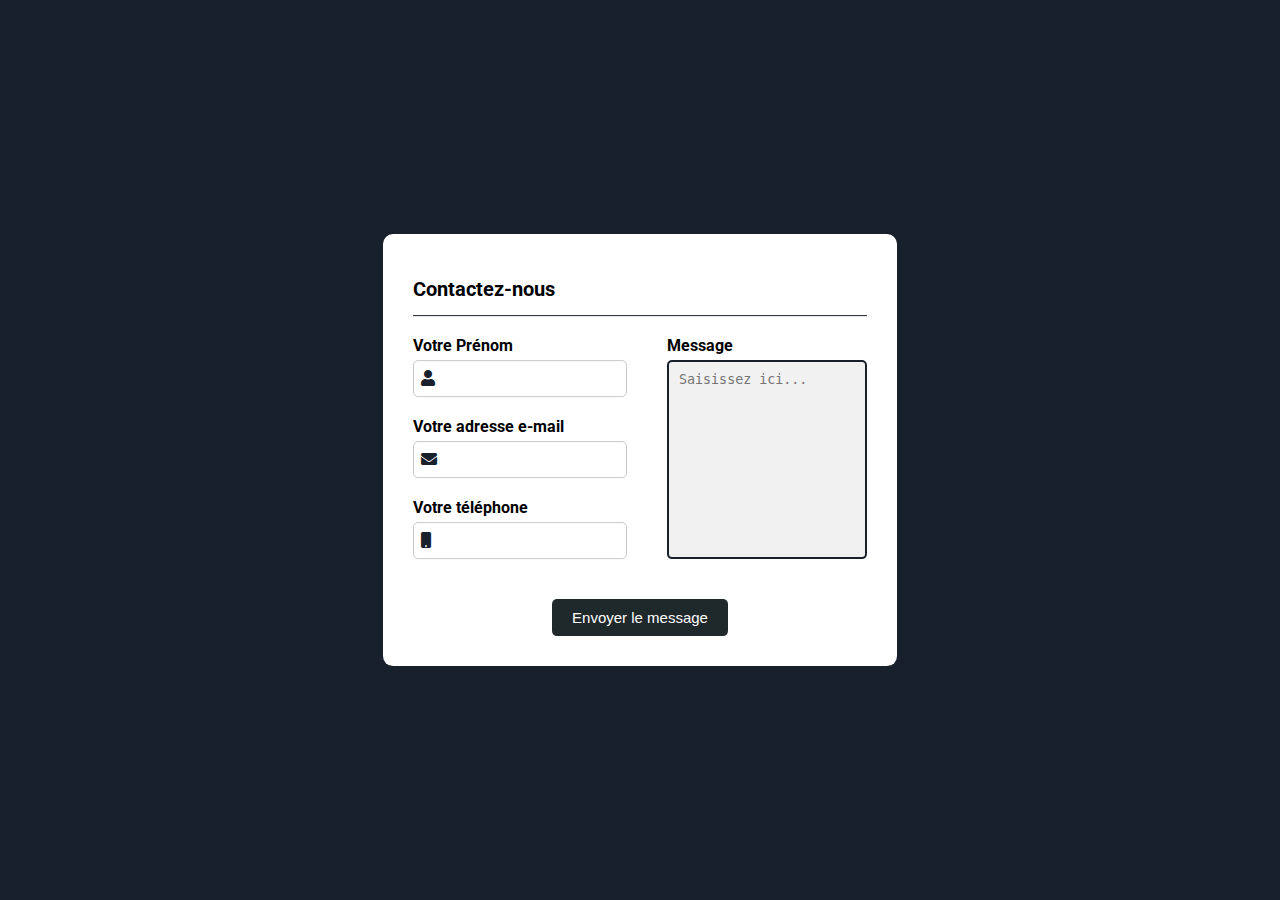
<file: contact.html>
<!DOCTYPE html>
<html lang="fr">
  <head>
    <meta charset="UTF-8" />
    <meta name="viewport" content="width=device-width, initial-scale=1.0" />
    <link rel="shortcut icon" href="Image/logo_Makito.png" type="images/x-icon"/
    <meta http-equiv="X-UA-Compatible" content="ie=edge" />
    <title>Makito-Contact</title>
    <link rel="stylesheet" href="CSS/contact.css"/>
	<link href="https://cdnjs.cloudflare.com/ajax/libs/font-awesome/5.13.0/css/all.min.css" rel="stylesheet"/>
  </head>
  <body>
    <form>
      <h1>Contactez-nous</h1>
      <div class="separation"></div>
      <div class="corps-formulaire">
        <div class="gauche">
          <div class="groupe">
            <label>Votre Prénom</label>
            <input type="text" autocomplete="off" />
            <i class="fas fa-user"></i>
          </div>
          <div class="groupe">
            <label>Votre adresse e-mail</label>
            <input type="text" autocomplete="off" />
            <i class="fas fa-envelope"></i>
          </div>
          <div class="groupe">
            <label>Votre téléphone</label>
            <input type="text" autocomplete="off" />
            <i class="fas fa-mobile"></i>
          </div>
        </div>

        <div class="droite">
          <div class="groupe">
            <label>Message</label>
            <textarea placeholder="Saisissez ici..."></textarea>
          </div>
        </div>
      </div>

      <div class="pied-formulaire" align="center">
        <button>Envoyer le message</button>
      </div>
    </form>
  </body>
</html>
</file>
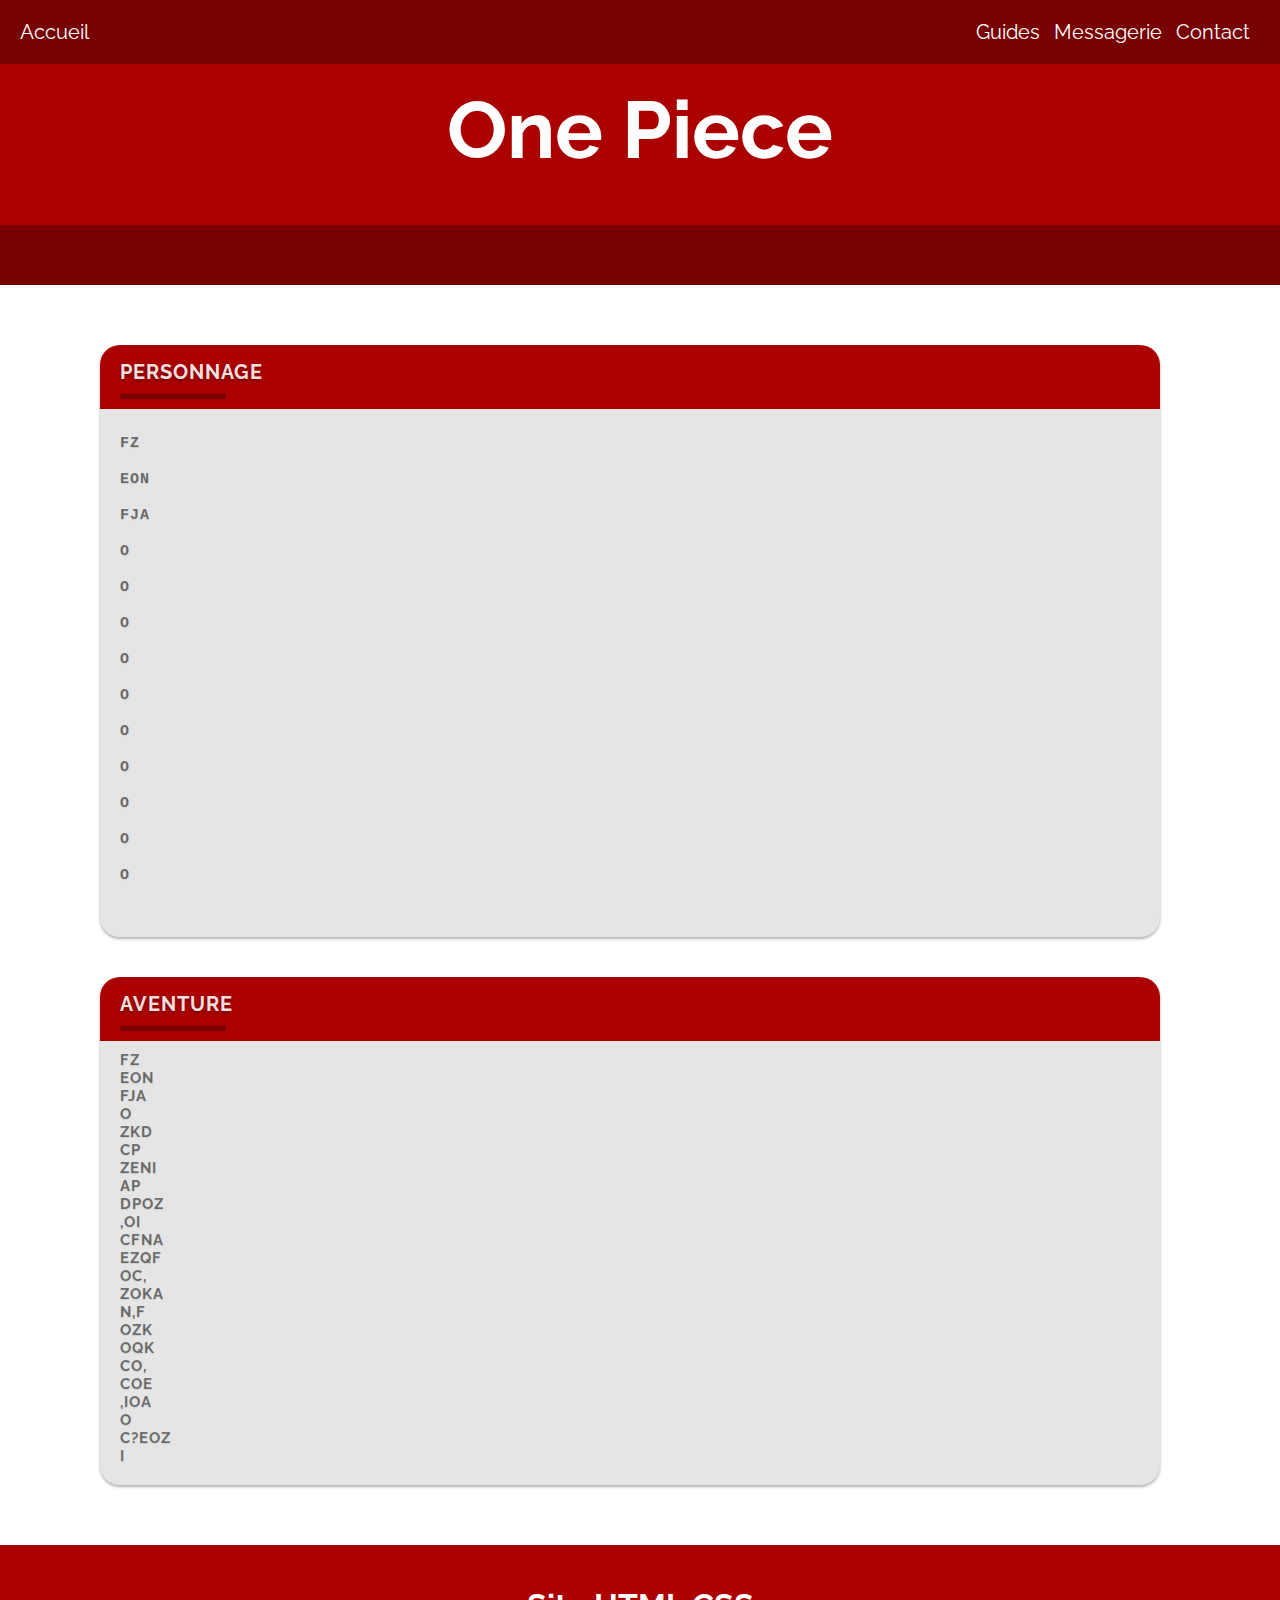
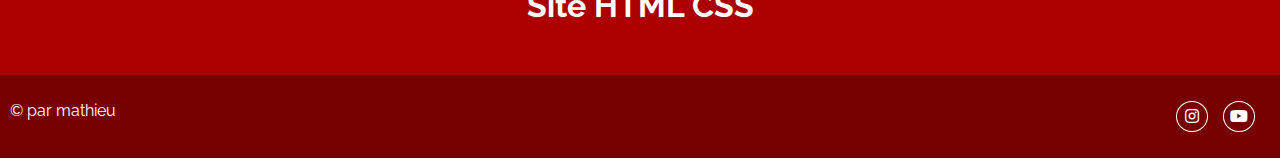
<file: onepiece.html>
<!DOCTYPE html>
<html>
    <head>
        <meta charset="utf-8">
		<title>Makito-One Piece</title>
		<link rel="stylesheet" href="CSS/onepiece.css"/>
	    <link href="https://cdnjs.cloudflare.com/ajax/libs/font-awesome/5.13.0/css/all.min.css" rel="stylesheet">
    </head>
	
    <body>
	
        <header>
    <nav>
      <div class="haut">
        <a href="index.html">Accueil</a>
      </div>
      <div class="onglets">
        <a href="#guides">Guides</a>
        <a href="messagerie.html">Messagerie</a>
        <a href="contact.html">Contact</a>
      </div>
    </nav>
    <div class="principal">
      <h1>One Piece</h1>
    </div>
	
  </header>
  
		<div class="bas">
		</div>
		
		<div class="blanc">
		</div>
  
			<div class="paragraphe">
				<div class="ensemble">
					<div class="titre">
						Personnage
					</div>
					<div class="contenu">
<pre>
fz<br>
eon<br>
fja<br>
o<br>
o<br>
o<br>
o<br>
o<br>
o<br>
o<br>
o<br>
o<br>
o<br>
</pre>
					</div>
				</div>
			</div>
			<div class="paragraphe">
				<div class="ensemble">
					<div class="titre">
						Aventure
					</div>
					<div class="contenu">
						fz<br>
						eon<br>
						fja<br>
						o<br>
						zkd<br>
						cp<br>
						zeni<br>
						ap<br>
						dpoz<br>
						,oi<br>
						cfna<br>
						ezqf<br>
						oc,<br>
						zoka<br>
						n,f<br>
						ozk<br>
						oqk<br>
						co,<br>
						coe<br>
						,ioa<br>
						O<br>
						C?EOZ<br>
						I<br>
					</div>
				</div>
			</div>

			<div class="blanc">
		    </div>

		<section class="blabla">
     
			<h1>Site HTML CSS</h1>
     
		</section>
		
  <footer>
    <p>&copy; par mathieu</p>
    <div class="social-media">
      <p><i class="fab fa-instagram"></i></p>
      <a href="https://www.youtube.com/channel/UCFv4w3vmjPrfN1qn7Rif3UA"><p><i class="fab fa-youtube"></i></p></a>
    </div>
  </footer>
  
</body>
</html>
</file>
<file: CSS/contact.css>
@import url("https://fonts.googleapis.com/css2?family=Roboto:wght@300&display=swap");

body {
  margin: 0px;
  padding: 0px;
  background-color: #18212b;
  position: absolute;
  top: 50%;
  left: 50%;
  transform: translate(-50%, -50%);
  font-family: "Roboto", sans-serif;
  font-weight: bold;
}

form {
  padding: 30px;
  background-color: white;
  border-radius: 10px;
}
form h1 {
  font-size: 20px;
}
form .separation {
  width: 100%;
  height: 1px;
  background-color: #18212b;
}
form .corps-formulaire {
  display: flex;
  flex-wrap: wrap;
  margin-bottom: 30px;
}
form .corps-formulaire .groupe {
  position: relative; /* Pour mettre positionner l’élément dans le flux normal de la page */
  margin-top: 20px;
  display: flex;
  flex-direction: column;
}
form .corps-formulaire .gauche .groupe input {
  margin-top: 5px;
  padding: 10px 5px 10px 30px;
  border: 1px solid #c9c9c9;
  outline-color: #18212b;
  border-radius: 5px;
}
form .corps-formulaire .gauche .groupe i {
  position: absolute; /* positionné par rapport à son parent le plus proche positionné */
  left: 0;
  top: 25px;
  padding: 9px 8px;
  color: #18212b;
}
form .corps-formulaire .droite {
  margin-left: 40px;
}
form .corps-formulaire .droite .groupe {
  height: 100%;
}
form .corps-formulaire .droite .groupe textarea {
  margin-top: 5px;
  padding: 10px;
  background-color: #f1f1f1;
  border: 2px solid #18212b;
  outline: none;
  border-radius: 5px;
  resize: none;
  height: 72%;
}
form .pied-formulaire button {
  margin-top: 10px;
  background-color: #1f282b;
  color: white;
  font-size: 15px;
  border: none;
  padding: 10px 20px;
  border-radius: 5px;
  outline: none;
  cursor: pointer;
  transition: transform 0.5s;
}
form .pied-formulaire button:hover {
  transform: scale(1.05);
}

@media screen and (max-width: 920px) {
  form .corps-formulaire .droite {
    margin-left: 0px;
  }
}
</file>
<file: CSS/onepiece.css>
@import url('https://fonts.googleapis.com/css2?family=Raleway&display=swap');

html{
  scroll-behavior:smooth;
}

body{
  margin: 0;
  padding:0;
  font-family: 'Raleway', sans-serif;
}

header{
  height:25vh;
  background-color: #AA0000;
  background-position: center;
  color: #000;
  text-align:center;
}

header nav{
  background-color: #770000;
  display:flex;
  flex-wrap:wrap;
  justify-content:space-between;
  padding:20px;
  color:#000;
}

header nav a{
  font-size:20px;
  color:white;
  text-decoration:none;
  margin-right:10px;
}


header nav a:hover {
  color:#AAAAAA;
  border-bottom: #919191 solid 1px;
}

header .principal{
  margin-top: -35px;
  display:flex;
  flex-direction:column;
  justify-content:center;
}
header .principal h1{
  font-size:80px;
  color:#fff;
}

.bas{
  background-color: #770000;
  height:60px;
}

.blanc{
  background-color: white;
  height:40px;
}


/*centre*/
.paragraphe {
	padding: 20px 0;  /*definit la marge interne*/
	margin-left: 100px ;  /*definit la marge gauche*/
	margin-right: 100px ;  /*definit la marge droite*/
}
.paragraphe .ensemble {
    position: relative; /*definit l'emplacement de la barre grise sous le titre*/
    width: calc(100% - 20px);  /*définit la taille*/
    font-weight: 700;  /* definit l'epaisseur du texte*/
    font-size: 1.25rem;  /*definit la taille de fonte utilisé pour le texte*/
    text-transform: uppercase;  /*met les lettres en majuscules*/
    letter-spacing: 1px;  /*definit l'écrat entre les lettres*/
    text-shadow: 0 2px 3px rgba(0,0,0,0.3);  /*permet d'ajouter des ombres au texte*/
    box-shadow: 0 2px 3px rgba(0,0,0,0.3);
    border-radius: 20px;  /*definit la taille de l'arrondissement des coins*/
}
.ensemble .titre {
    color: rgba(255,255,255,0.9);  /*définit une couleur et son opacité*/
    position: relative;  /*definit l'emplacement de la barre grise sous le titre*/
    background-color: #AA0000 ;  /*definit la marge gauche*/;
	/* permet de créer une image représentant un dégradé de couleur linéaire (couleur 1 et 2 = bleu), d'opacité 0.69, puis d'ajouter une image qui est fixée et centrée */
    background-size: cover;  /*la taille de l'image est redimensionnée pour être aussi grande que possible tout en conservant ses proportions*/
    background-position-y: 100%;  /*definit la position du fond par rapport à l'axe des ordonnés*/
    padding: 15px 0 25px 20px;  /*definit la marge interne*/
    border-radius: 20px 20px 0 0;  /*definit la taille de l'arrondissement des coins*/
}
.ensemble .titre:after {  /*permet de créer une barre de couleur noir*/
    content: '';  /*ajoute rien apres la class titre /IMPORTANT*/
    position: absolute;  /*l'élément est retiré du flux normal et aucun espace n'est créé pour l'élément sur la page*/
    left: 20px;  /*definit une parti du positionnement*/
    bottom: 10px;  /*defnit l'emplacement de l'élément*/
    height: 5px;  /*definit la hauteur de la boîte de contenu d'un élément*/
    width: 10%;  /*définit la taille*/
    background: rgba(0, 0, 0, .3);  /*defnit la couleur et l'opacité du fond*/
}
.ensemble .contenu {  /*definit le texte de la partie contenu*/
    color: rgba(0, 0, 0, 0.5);  /*définit une couleur et son opacité*/
    font-size: 0.94rem;  /*definit la taille de fonte utilisé pour le texte*/
    padding: 10px 20px 20px;  /*definit la marge interne*/
    background-color: rgba(0, 0, 0, 0.1);  /*définit la couleur du fond et son opacité*/
    border-radius: 0 0 20px 20px;  /*definit la taille de l'arrondissement des coins*/
    overflow-wrap: break-word;  /*indique que les mots qui ne subissent habituellement pas de césure peuvent se scindés à n'importe quelle position si il n'y a pas d'autre choix*/
    text-shadow: 0 1px 1px rgba(0, 0, 0, 0.1);  /*permet d'ajouter des ombres au texte*/
    height: calc(100% - 106px);  /*definit la hauteur de la boîte de contenu d'un élément*/
}



/*le bas de la page*/
.blabla{
  padding-top: 20px;
  padding-bottom: 30px;
  background-color: #AA0000;
  color:#fff;
}

.blabla h1{
  text-align:center;
}

footer {
  background-color: #770000;
  padding: 10px;
  color: #fff;
  display: flex;
  flex-wrap:wrap;
  justify-content: space-between;
}

footer .social-media{
  display: flex;
}

footer .social-media p{
  margin-right: 15px;
  border: 1px solid #fff;
  border-radius: 100%;
  padding: 5px;
  text-align:center;
  width: 20px;
  cursor:pointer;
}

footer .social-media a{
 text-decoration: none;
 color: white;
}


/*la scrollbar*/
 ::-webkit-scrollbar {  /*permet de modifier le style de la scrollbar*/
     width: 6px;  /*definit la longeur (l'epaisseur) de la scrollbar*/
 }
 ::-webkit-scrollbar-thumb {
     background: #770000;  /*definit la couleur du fond*/
     border-radius: 5px;  /*definit la taille de l'arrondissement des coins*/
}
</file>
